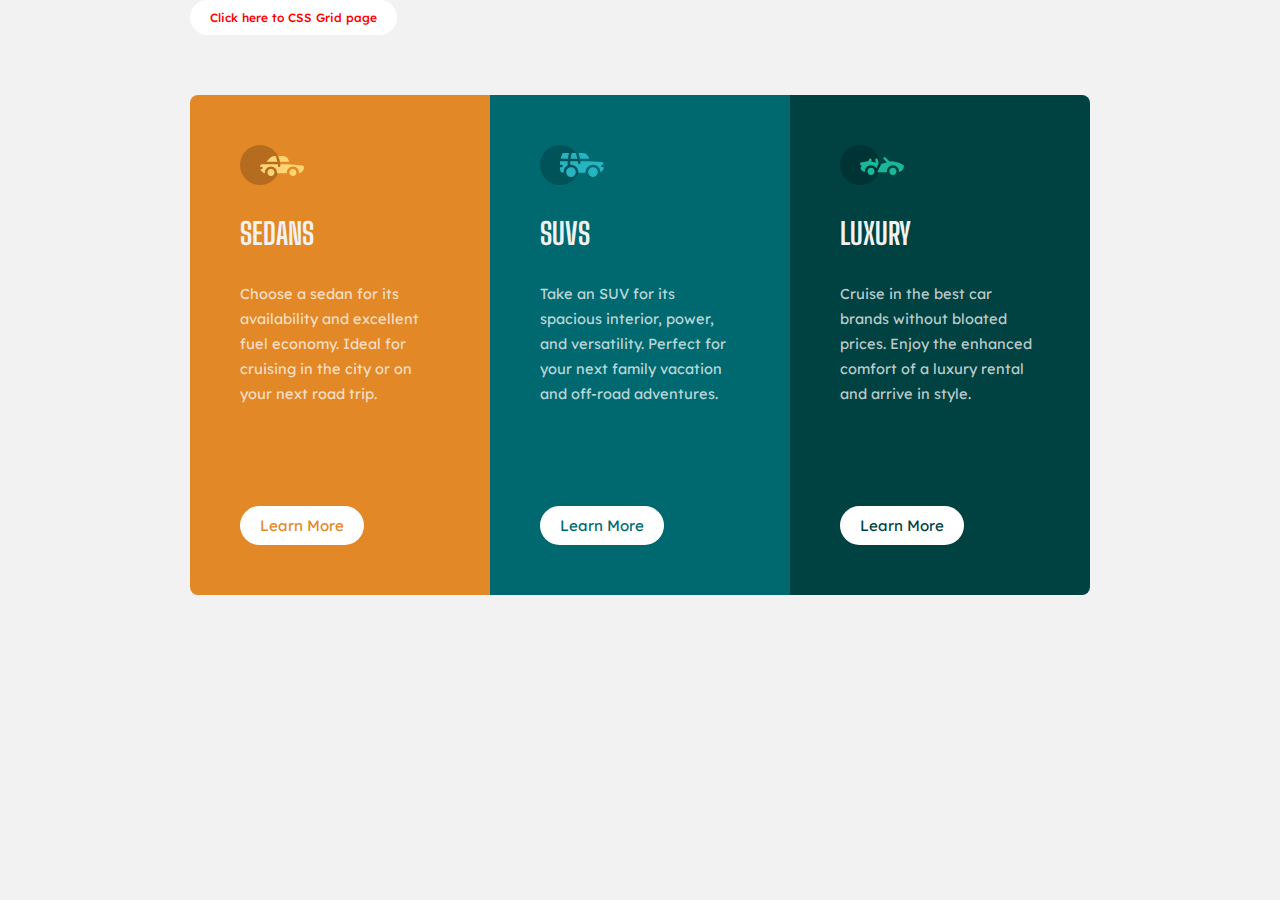
<file: Flexbox/index.html>
<!DOCTYPE html>
<html lang="">
<head>
    <meta charset="UTF-8">
    <title>Flex-Box</title>
	<meta name="Author" content=""/>
	<link rel="stylesheet" type="text/css" href="flexstyle.css">
    <title>Flex-Box</title>
</head>
<body>
      <main>
    <a class="info" href="grid.html">Click here to CSS Grid page</a>
    <section class="flex">
      <div class="sedans box">
      <div class="inner-wrapper">
         <svg width="64" height="40" xmlns="http://www.w3.org/2000/svg"><g fill="none" fill-rule="evenodd"><circle fill="#000" opacity=".201" cx="20" cy="20" r="20"/><path d="M52.936 24.11c1.942 0 3.517 1.542 3.517 3.445 0 1.903-1.575 3.445-3.517 3.445s-3.516-1.542-3.516-3.445c0-1.903 1.574-3.445 3.516-3.445zm-21.957 0c1.942 0 3.517 1.542 3.517 3.445 0 1.903-1.575 3.445-3.517 3.445s-3.516-1.542-3.516-3.445c0-1.903 1.574-3.445 3.516-3.445zm6.948-4.848v1.429c0 .716.61 1.293 1.348 1.259a1.295 1.295 0 001.225-1.295v-1.393h8.256l13.483 1.313c.956.093 1.676.881 1.676 1.814 0 2.89-2.126 5.303-4.926 5.819.397-3.557-2.458-6.62-6.053-6.62-3.646 0-6.504 3.14-6.039 6.723h-9.879c.466-3.588-2.397-6.722-6.039-6.722-3.595 0-6.45 3.062-6.052 6.62-2.14-.398-3.916-1.912-4.61-3.931h1.142c.731 0 1.32-.598 1.285-1.322-.033-.678-.629-1.2-1.322-1.2H20v-.251c0-1.274 1.066-2.243 2.306-2.243h15.62zM42.59 11c2.645 0 4.99 1.556 5.972 3.963l.726 1.779H40.17L38.413 11h4.178zm-6.865 0l1.758 5.741H26.505l3.357-3.654A6.502 6.502 0 0134.644 11h1.082z" fill="#FFD473" fill-rule="nonzero"/></g></svg>
        <h2>sedans</h2>
        <p>Choose a sedan for its availability and excellent fuel economy. Ideal for cruising in the city or on your next road trip.</p>
        <a class="sedan-btn hovbtn" href="#">learn more</a>
      </div>
      </div>
      
      <div class="suvs box">
        <div class="inner-wrapper">
<svg width="64" height="40" xmlns="http://www.w3.org/2000/svg"><g fill="none" fill-rule="evenodd"><circle fill="#000" opacity=".201" cx="20" cy="20" r="20"/><path d="M31.002 22.358c2.917 0 5.18 2.593 4.762 5.506a4.828 4.828 0 01-2.962 3.778 4.797 4.797 0 01-5.3-1.165c-1.188-1.26-1.235-2.613-1.263-2.613-.42-2.924 1.857-5.506 4.763-5.506zm22 0c3.457 0 5.798 3.567 4.41 6.744A4.816 4.816 0 0152.3 31.94a4.826 4.826 0 01-4.06-4.077c-.42-2.915 1.846-5.506 4.762-5.506zm-15.04-6.083v1.462a1.29 1.29 0 001.352 1.29c.693-.033 1.227-.631 1.227-1.326v-1.426h8.3l13.056.716a1.29 1.29 0 011.164.917c.27.895.446 1.477.563 1.87h-1.047c-.694 0-1.291.534-1.324 1.228a1.29 1.29 0 001.288 1.352h1.445c-.164 2.225-1.57 4.193-3.6 5.05.13-4.212-3.255-7.63-7.384-7.63-4.317 0-7.762 3.718-7.358 8.086h-7.285c.43-4.655-3.503-8.531-8.131-8.046v-3.543h7.734zm-10.312 0v4.308a7.4 7.4 0 00-4.006 7.274 3.874 3.874 0 01-3.642-3.864v-1.635h1.46a1.29 1.29 0 000-2.58h-1.461v-3.213l.003-.29h7.646zm14.986-8.196c2.65 0 5 1.592 5.984 4.055l.63 1.579a5.525 5.525 0 01-.065-.004l-.026-.002-.034-.002-.022-.002a4.178 4.178 0 00-.224-.006l-.098-.001h-.039l-.136-.001h-.052l-.326-.001H40.211L38.528 8.08zm-13.632 0l-1.122 5.616h-7.144l1.47-4.71a1.29 1.29 0 011.231-.906h5.565zm6.832 0l1.683 5.615h-7.007l1.121-5.615h4.203z" fill="#26B5C0" fill-rule="nonzero"/></g></svg>
        <h2>suvs</h2>
        <p>Take an SUV for its spacious interior, power, and versatility. Perfect for your next family vacation and off-road adventures.
        </p>
        <a class="suvs-btn hovbtn" href="#">learn more</a>
      </div>
      </div>
        
      <div class="luxury box">
        <div class="inner-wrapper">
<svg width="64" height="40" xmlns="http://www.w3.org/2000/svg"><g fill="none" fill-rule="evenodd"><circle fill="#000" opacity=".201" cx="20" cy="20" r="20"/><path d="M30.98 22.835c1.941 0 3.516 1.604 3.516 3.583 0 1.978-1.575 3.582-3.517 3.582s-3.516-1.604-3.516-3.582c0-1.979 1.574-3.583 3.516-3.583zm21.956 0c1.942 0 3.517 1.604 3.517 3.583 0 1.978-1.575 3.582-3.517 3.582s-3.516-1.604-3.516-3.582c0-1.979 1.574-3.583 3.516-3.583zm-9.143-10.45a1.27 1.27 0 011.819 0l3.715 3.784c4.444-.115 9.7 1.142 13.964 3.753.387.237.624.664.624 1.124 0 3.006-2.126 5.514-4.926 6.05.397-3.698-2.458-6.882-6.053-6.882-3.646 0-6.504 3.264-6.039 6.99h-9.669c.76-1.544.993-2.026 1.337-2.711l.082-.162c.421-.835 1.056-2.07 2.883-5.65 1.68-.023 3.47-.408 5.247-1.403l-2.984-3.04a1.328 1.328 0 010-1.854zm-7.68 1.064c.683-.2 1.395.202 1.592.898l.749 2.652a3.46 3.46 0 01-.247 2.51l-1.733 3.395-.216.424c-1.07-1.89-3.06-3.114-5.279-3.114-3.595 0-6.45 3.184-6.052 6.885-1.832-.347-3.414-1.537-4.278-3.276a1.331 1.331 0 01.117-1.376l.955-1.303-1.325-1.295c-.751-.735-.376-2.024.64-2.231l6.614-1.346.13-.026c.092-.019.145-.03.157-.031.314-.146 1.07-.591 1.07-1.506 0-.734.592-1.327 1.316-1.31.712.016 1.268.662 1.256 1.388a4.11 4.11 0 01-.348 1.611 22.69 22.69 0 014.7 1.146l-.7-2.473a1.314 1.314 0 01.882-1.622z" fill="#19B89D" fill-rule="nonzero"/></g></svg>
        <h2>luxury</h2>
        <p>Cruise in the best car brands without bloated prices. Enjoy the enhanced comfort of a luxury rental and arrive in style.</p>
        <a class="luxury-btn hovbtn" href="#">learn more</a>
      </div>
      </div>
    </section>

  </main>



</body>
</html>
</file>
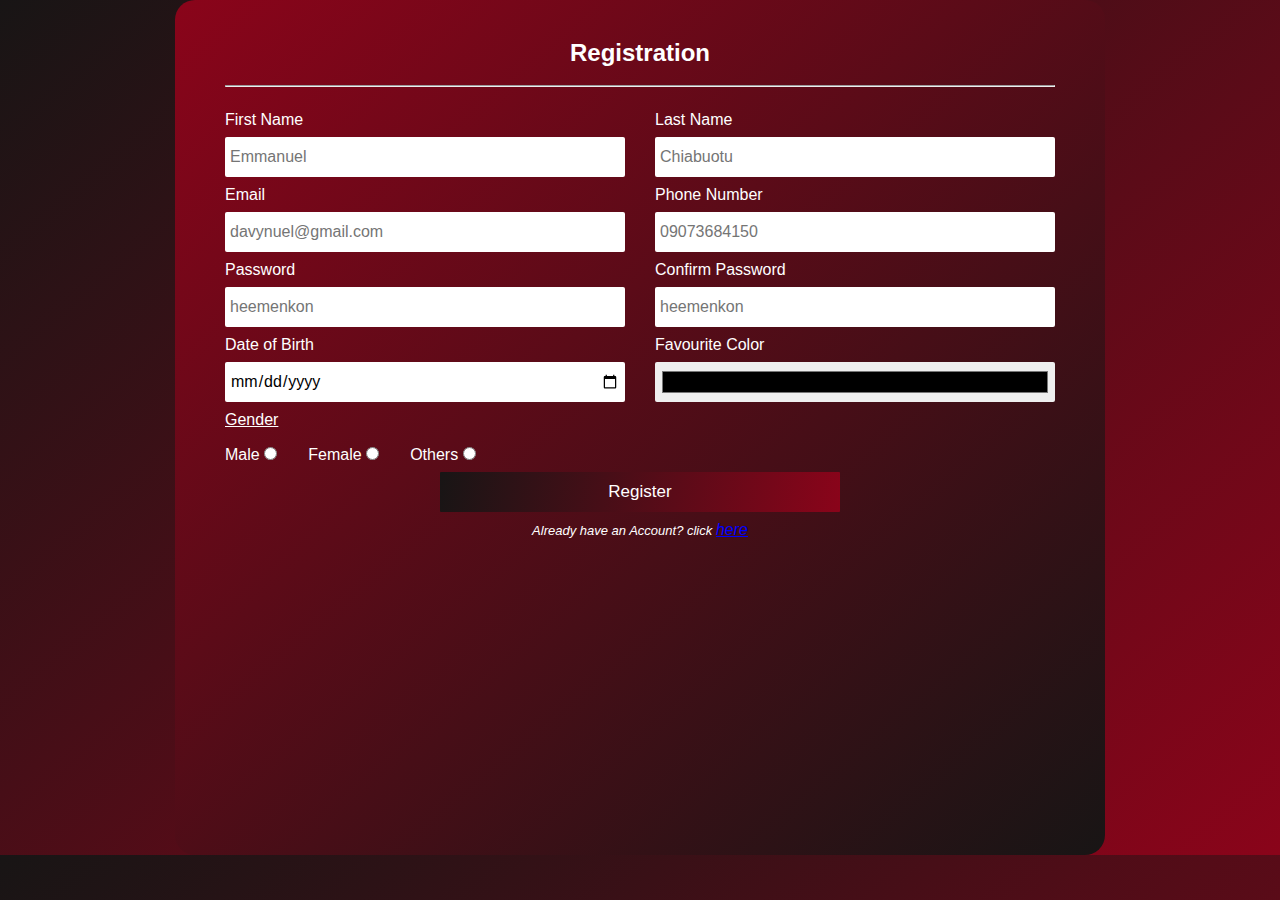
<file: Registration-Form/index.html>
<!DOCTYPE html>
<html lang="en">

<head>
    <meta charset="UTF-8">
    <meta http-equiv="X-UA-Compatible" content="IE=edge">
    <meta name="viewport" content="width=device-width, initial-scale=1.0">
    <title>Registration Form</title>
    <link rel="stylesheet" href="style.css">
</head>

<body>
    <section id="main">
        <h1>Registration</h1>
        <hr>
        <form action="./success_page.html">
            <div id="cont1">
                <label for="fname">First Name</label><br>
                <input type="text" name="First_name" id="fname" placeholder="Emmanuel" class="input" required><br>

                <label for="email">Email</label><br>
                <input type="email" name="Email" id="email" class="input" placeholder="davynuel@gmail.com" required><br>

                <label for="pwd">Password</label><br>
                <input type="password" name="Password" id="pwd" class="input" placeholder="heemenkon" required><br>

                <label for="dob">Date of Birth</label><br>
                <input type="date" name="date_of_birth" id="dob" class="input" required><br>

                <label for="sex"><u>Gender</u></label><br>
                Male <input type="radio" name="gender" id="sex" value="Male" required> &nbsp; &nbsp; &nbsp;
                Female <input type="radio" name="gender" id="sex" value="Female"> &nbsp; &nbsp; &nbsp;
                Others <input type="radio" name="gender" id="sex" value="Other">

            </div>

            <div id="cont2">
                <label for="lname">Last Name</label><br>
                <input type="text" name="Last_name" id="lname" class="input" placeholder="Chiabuotu" required><br>

                <label for="phone">Phone Number</label><br>
                <input type="tel" name="Phone_Number" id="phone" class="input" placeholder="09073684150" required><br>

                <label for="Cpwd">Confirm Password</label><br>
                <input type="password" name="Confirm Password" id="Cpwd" class="input" placeholder="heemenkon" required><br>

                <label for="color">Favourite Color</label><br>
                <input type="color" name="color" id="color" class="input" required><br>
                
            </div>

           
        </form>
        <div id="cont3">
            <input type="submit" name="Register" value="Register" id="submit">
        </div>

        <p>Already have an Account? click <a href="Log_in.html">here</a></p>
    </section>
    
</body>

</html>
</file>
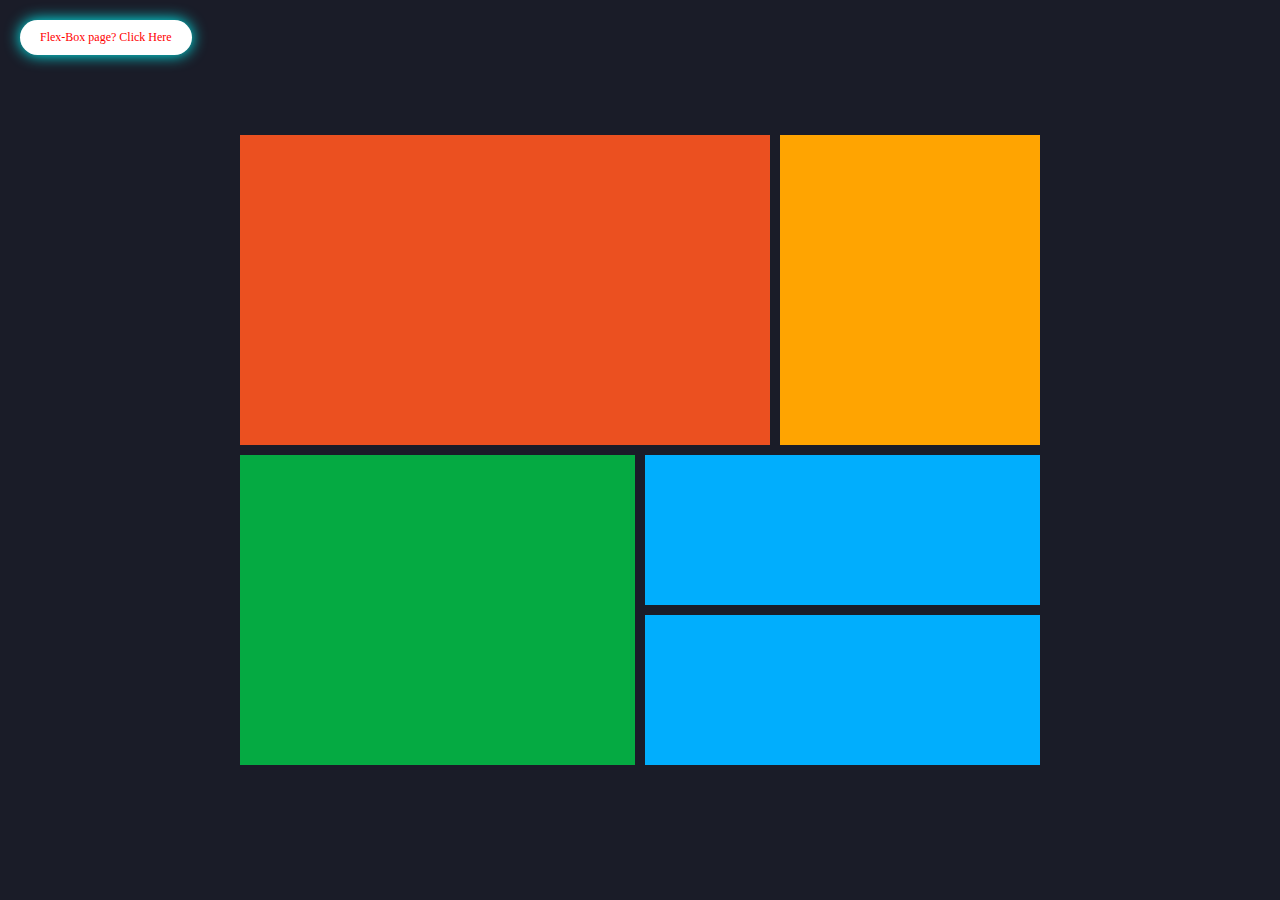
<file: Grid/grid.html>
<!DOCTYPE html>
<html>
<head>
<meta charset="utf-8">
<meta http-equiv="X-UA-Compatible" content="IE=edge">
<meta name="viewport" content="width=device-width, initial-scale=1">
<meta name="description" content="">
<meta name="author" content="">

<title>Grid Boxes</title>
    <link href="gridstyle.css" rel="stylesheet" type="text/css" />

</head>
<body>
    <main>
        
    <a href="index.html"  class="info">Flex-Box page? Click Here</a>
        
    <section id="grid">
        <div class="box red"></div>
        
        <div class="box yellow"></div>
        
        <div class="box green"></div>
        
        <div class="box blue one"></div>
        
        <div class="box blue two"></div>
      
    </section>
  </main>

</body>
</html>
</file>
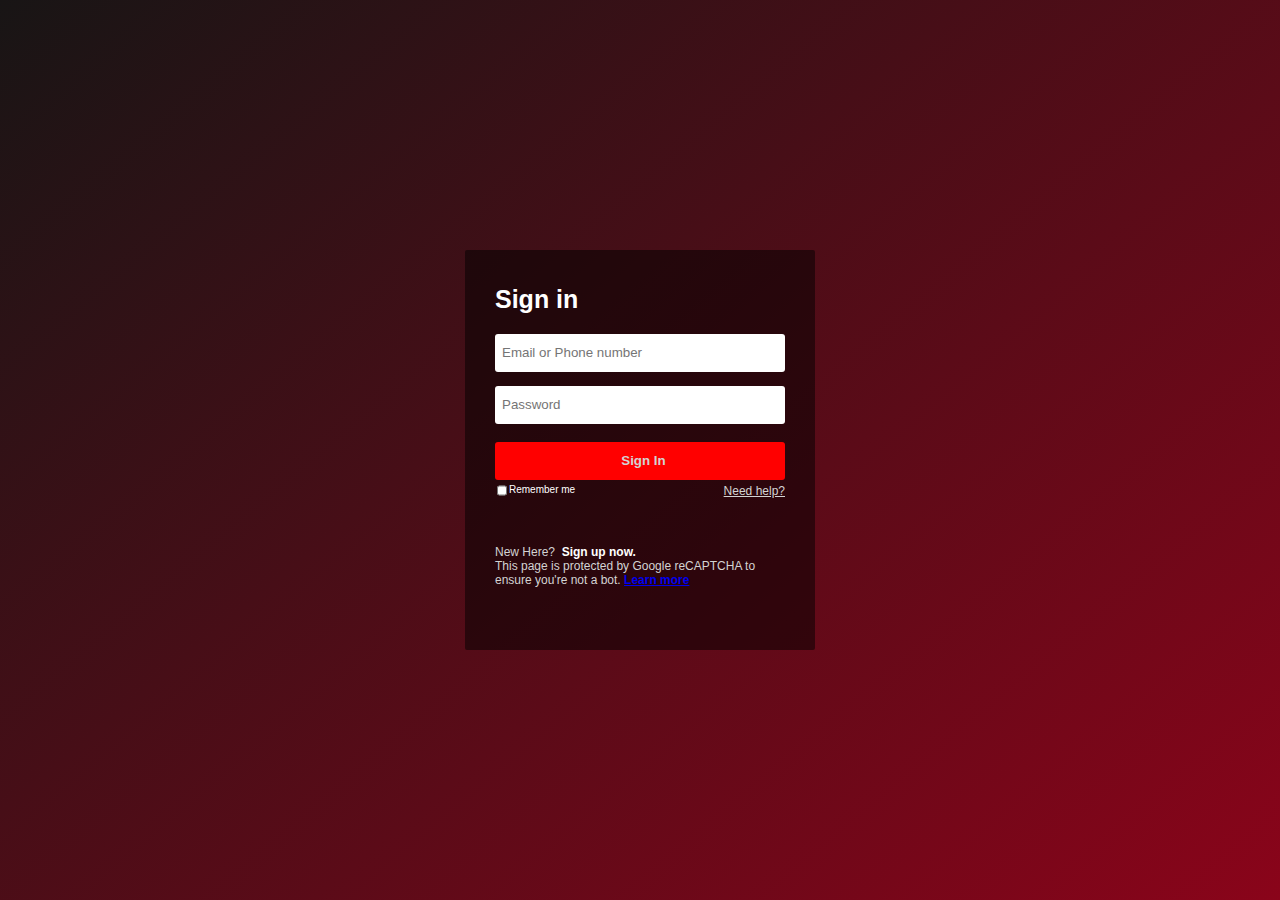
<file: Registration-Form/log_in.html>
<!DOCTYPE html>
<html lang="en">

<head>
    <meta charset="UTF-8">
    <meta http-equiv="X-UA-Compatible" content="IE=edge">
    <meta name="viewport" content="width=device-width, initial-scale=1.0">
    <title>Log in</title>
    <link rel="stylesheet" href="style2.css">
</head>

<body>

    <section id="bground">

        <div id="maincontainer">

            <div class="container1">
                <h3>Sign in</h3>

                <form action="./success_page.html" action="post" target="_blank">
                    <input type="email" id="email" placeholder="Email or Phone number" name="email" required>

                    <br>
                    <br>

                    <input type="password" placeholder="Password" name="Password" required>

                    <br>
                    <br>
                    <a>
                        <input type="submit" value="Sign In" id="signin">
                    </a>

                    <br>
                    <br>

                    <div id="check">
                        <input type="checkbox" id="checkbox" name="checkbox">
                        Remember me <a href="#" id="special">Need help?</a>
                    </div>

                </form>

                <div class="container2">

                    <p>New  Here?&nbsp; <a href="./index.html" target="_blank" id="special2">Sign up
                            now.</a>
                    </p>

                    <p>This page is protected by Google reCAPTCHA to ensure you're not a bot. <a href="#"
                            id="special3">Learn more</a>
                    </p>

                </div>

            </div>
        </div>
    </section>

</body>

</html>
</file>
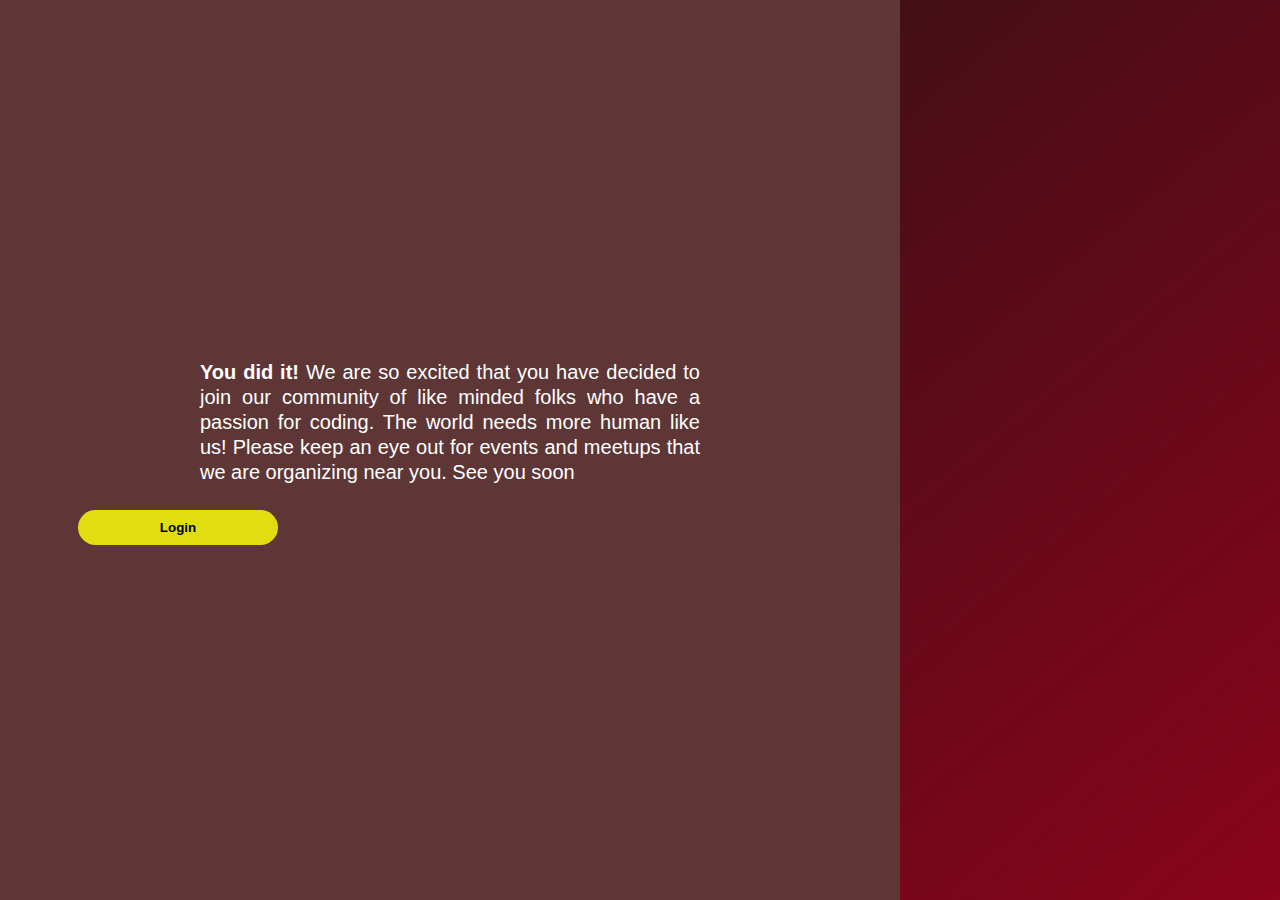
<file: Registration-Form/success_page.html>
<!DOCTYPE html>
<html lang="en">

<head>
    <meta charset="UTF-8">
    <meta http-equiv="X-UA-Compatible" content="IE=edge">
    <meta name="viewport" content="width=device-width, initial-scale=1.0">
    <title>Success page</title>
    <link rel="stylesheet" href="style3.css">
</head>

<body>
    <section>
        <div id="message">
            <p> <strong>You did it!</strong> We are so excited that you have decided to join our community of like
                minded folks who have
                a passion for coding. The world needs more human like us! Please keep an eye out for events
                and meetups that we are organizing near you. See you soon
            </p>
        </div>


        <a href="./Log_in.html"><input type="Submit" name="Login" value="Login"></a>

    </section>
</body>

</html>
</file>
<file: Flexbox/flexstyle.css>
@import url('https://fonts.googleapis.com/css2?family=Big+Shoulders+Display:wght@700&family=Lexend+Deca&display=swap');

html, body {
    background-color: hsl(0, 0%, 95%);
    margin: 0;
    padding: 0;
    font-size: 15px;
    font-family: 'Lexend Deca', sans-serif;
    color: hsl(0, 0%, 95%);
    display: flex;
    justify-content: center;

    }

main {
  width: auto;
  height: 100vh;
    
}

h2 {
  font-family: 'Big Shoulders Display', cursive;
  font-weight: 700;
  font-size: 2rem;
  margin-bottom: 10px;
  margin-top: 30px;
  text-transform: uppercase;
}

p {
    color: hsla(0, 0%, 100%, 74%);
    margin-top: 20px;
    margin-bottom: 100px;
    line-height: 25px;
    font-size: 14.5px;
}

.sedan-btn {
  background-color: hsl(0, 0%, 100%);
  color: hsl(31, 77%, 52%);
  font-weight: 400;
  text-decoration: none;
  padding: 10px 20px;
  text-transform: capitalize;
  border-radius: 20px;
  border: none;
   
}

.suvs-btn {
    background-color: hsl(0, 0%, 100%);
  color: hsl(184, 100%, 22%);
    font-weight: 400;
  text-decoration: none;
  padding: 10px 20px;
  text-transform: capitalize;
  border-radius: 20px;
  border: none;
}

.luxury-btn {
    background-color: hsl(0, 0%, 100%);
    color: hsl(179, 100%, 13%);
    text-decoration: none;
    font-weight: 400;
    padding: 10px 20px;
    text-transform: capitalize;
    border-radius: 20px;
        border: none;
}

 .hovbtn:focus, .hovbtn:hover {
  background-color: transparent;
  border: 2px solid  hsla(0, 0%, 95%, 74%);
  color: hsla(0, 0%, 95%, 80%);
}

.flex {
  margin: 4rem 0;
  display: flex;
  justify-content: center;
  align-items: center;
  width: 100%;

}

.box {
  width: 300px;
  height: 500px;
}

.inner-wrapper {
  display: flex;
  flex-direction: column;
  justify-content: center;
  align-items: flex-start;
  padding: 50px;
}

.sedans {
background-color: hsl(31, 77%, 52%);
 border-radius: 8px 0px 0px 8px;
}

.suvs {
    background-color: hsl(184, 100%, 22%);

}

.luxury {
    background-color: hsl(179, 100%, 13%);
    border-radius: 0px 8px 8px 0px;
}


.info {
    background-color: white;
    color: red; 
    text-decoration: none;
    padding: 10px 20px;
    font-size: 12px;
    border-radius: 20px;
    font-weight: 500;
    display: inline-flex;
}

@media only screen and (max-width: 900px) {
  .flex {
    margin: 1rem auto;
    min-width: 90%;
    flex-wrap: wrap;
    gap: 10px;
}

.box {
    width: auto;
    height: auto;
}

  .inner-wrapper {
    padding: 50px;
}
  
  .btn {
    text-align: center;
    margin: 0 auto;
    width: 70%;

  }

}


@media only screen and (max-width: 375px) {
h2 {
    font-size: 1.7rem;
}
  main {
    margin: 0 auto;
    width: 90%;
    height: 100%;
}
  
  .flex {
    flex-wrap: wrap;
    margin: 3rem auto;
    width: 100% ;
}
    
svg {
    width: 80%;
}
    
.box {
  
    width: 90% ;
    height: auto;
}

  .inner-wrapper {
    padding: 10px;
}
  .btn {
    text-align: center;
    width: 70%;
    margin: 0 auto;
  }

}
</file>
<file: Registration-Form/style.css>
* {
    padding: 0px;
    margin: 0px;
    box-sizing: border-box;
    font-family: 'Segoe UI', Tahoma, Geneva, Verdana, sans-serif;
    color: white;
    font-size: 16px;
}

body {
    display: flex;
    /* height: 150%; */
    justify-content: center; 
    align-items: center;
    background: linear-gradient(140deg, rgb(24, 21, 21), rgb(138, 4, 26));
}

section#main {
    height: 95vh;
    justify-content: center;
    align-items: center;
    padding: 50px;  
    line-height: 35px;
    background: linear-gradient(140deg,  rgb(138, 4, 26), rgb(24, 21, 21));
    border-radius: 20px;
}

#cont1 {
    border: px solid black;
    width: 400px;
    float: left;
    margin-right: 30px;
}

#cont2 {
    border: px solid black;
    width: 400px;
    float: left;
}

#cont3 {
    clear: both;
    margin-left: auto;
    margin-right: auto;
    width: 400px;
    border-radius: 5px;
}

.input {
    width: 400px;
    height: 40px;
    border-radius: 2px;
    padding: 5px;
    border-style: none;
    color: black;
}

#submit {
    width: 400px;
    height: 40px;
    border-radius: 1px;
    border-style: none;
    font-size: 17px;
    background: linear-gradient(100deg, rgb(24, 21, 21), rgb(138, 4, 26));
    border-radius: 1px;
}

h1{
    font-size: x-large;
    text-align: center;
    margin-bottom: 15px;
    margin-top: -15px;
}

hr{
    margin-bottom: 15px;
}

p{
    text-align: center;
    font-style: italic;
    font-size: small;
}

a{
    color: blue;
}
</file>
<file: Grid/gridstyle.css>
html, body {
  background-color: 
#1a1c28;
  margin: 0;
  padding: 0;
}

#grid {
  width: 800px;
  height: 70vh;
  margin: 5rem auto;
  display: grid;
  grid-template-columns: 1fr 1fr 1fr 1fr 1fr 1fr;
    grid-template-rows: auto;
    grid-template-areas:
      "r r r r y y"
      "r r r r y y"
      "g g g ba ba ba"
  "g g g bb bb bb"
  ;
  grid-gap: 10px;
}


.red {
  background-color: 
#eb5020;
  grid-area: r;
}

.yellow {
  background-color: 
#ffa401;
  grid-area: y;
 
}

.green {
  background-color: 
#05aa42;
  grid-area: g;
  
}

.blue {
  background-color: 
#01aefd
}

.one {
  grid-area: ba;
  
}

.two {
grid-area: bb;
}

main {
  margin: 20px;
}

a {
  width: auto;
  height: auto;
  background-color: 
white;
  color: 
black;
  text-decoration: none;
  padding: 10px 20px;
  font-size: 1.2em;
  font-weight: 700;
  border: none;
  box-shadow: 0 0 15px 
#00ffff;
  display: inline-grid;
  justify-self: center;
  align-self: center;
}

.info {
    font-family: cursive;
    background-color: white;
    color: red; 
    text-decoration: none;
    padding: 10px 20px;
    font-size: 12px;
    border-radius: 20px;
    font-weight: 500;
    display: inline-flex;
}
</file>
<file: Registration-Form/style2.css>
* {
    padding: 0px;
    margin: 0px;
    box-sizing: border-box;
}

body {
    display: flex;
    height: 100vh;
    justify-content: center;
    align-items: center;
    background: linear-gradient(140deg, rgb(24, 21, 21), rgb(138, 4, 26));
}

#maincontainer {
    background-color: rgba(0, 0, 0, 0.5);
    width: 350px;
    height: 400px;
    font-size: 12px;
    font-family: 'Segoe UI', Roboto, Oxygen, Ubuntu, Cantarell, 'Open Sans', 'Helvetica Neue', sans-serif;
    color: #ffffff;
    padding: 5px;
    border-radius: 2px;
}

h3 {
    font-size: 25px;
    margin-top: 30px;
    margin-bottom: 20px;
}

.container1 {
    width: 290px;
    margin-left: auto;
    margin-right: auto;
    border: px solid white;
    background-color: transparent;
}

.container2 {
    color: lightgrey;
}

div input {
    width: 290px;
    border: 0px solid white;
    box-sizing: border-box;
    border-radius: 3px;
    line-height: 38px;
    padding-left: 7px;
    background-color: #ffffff;
}

#check {
    width: auto;
    display: block;
    margin-top: -10px;
    margin-bottom: 50px;
    font-size: 10px;

}

#signin {
    width: 290px;
    background-color: rgb(255, 0, 0);
    color: lightgrey;
    font-weight: 600;
    margin-top: 4px;
}

#checkbox {
    border: 1px solid white;
    width: auto;
    float: left;
    margin: 0px 2px;
    width: 10px;
}

a#special {
    width: auto;
    float: right;
    color: lightgray;
    font-size: 12px;
}

a#special2 {
    color: #ffffff;
    font-weight: 700;
    text-decoration: none;
}

a#special3 {
    font-weight: bolder;
}
</file>
<file: Registration-Form/style3.css>
* {
    padding: 0px;
    margin: 0px;
    box-sizing: border-box;
}

body {
    display: flex;
    height: 100vh;
    background: linear-gradient(140deg, rgb(24, 21, 21), rgb(138, 4, 26));
}

section {
    font-family: 'Segoe UI', Tahoma, Verdana, sans-serif;
    width: 100vh;
    height: 100vh;
    color: white;
    justify-content: center;
    align-items: center;
    box-sizing: border-box;
    background: rgb(94, 54, 54);
}

div#message {
    width: 500px;
    height: 150px;
    margin-left: auto;
    margin-right: auto;
    line-height: 25px;
    margin-top: 40vh;
    font-size: 20px;
    text-align: justify;
}

input {
    width: 200px;
    padding: 10px;
    margin-left: 78px;
    border-radius: 50px;
    background-color: rgb(224, 221, 17);
    color: black;
    font-weight: 800;
    border-style: none;
}
</file>
